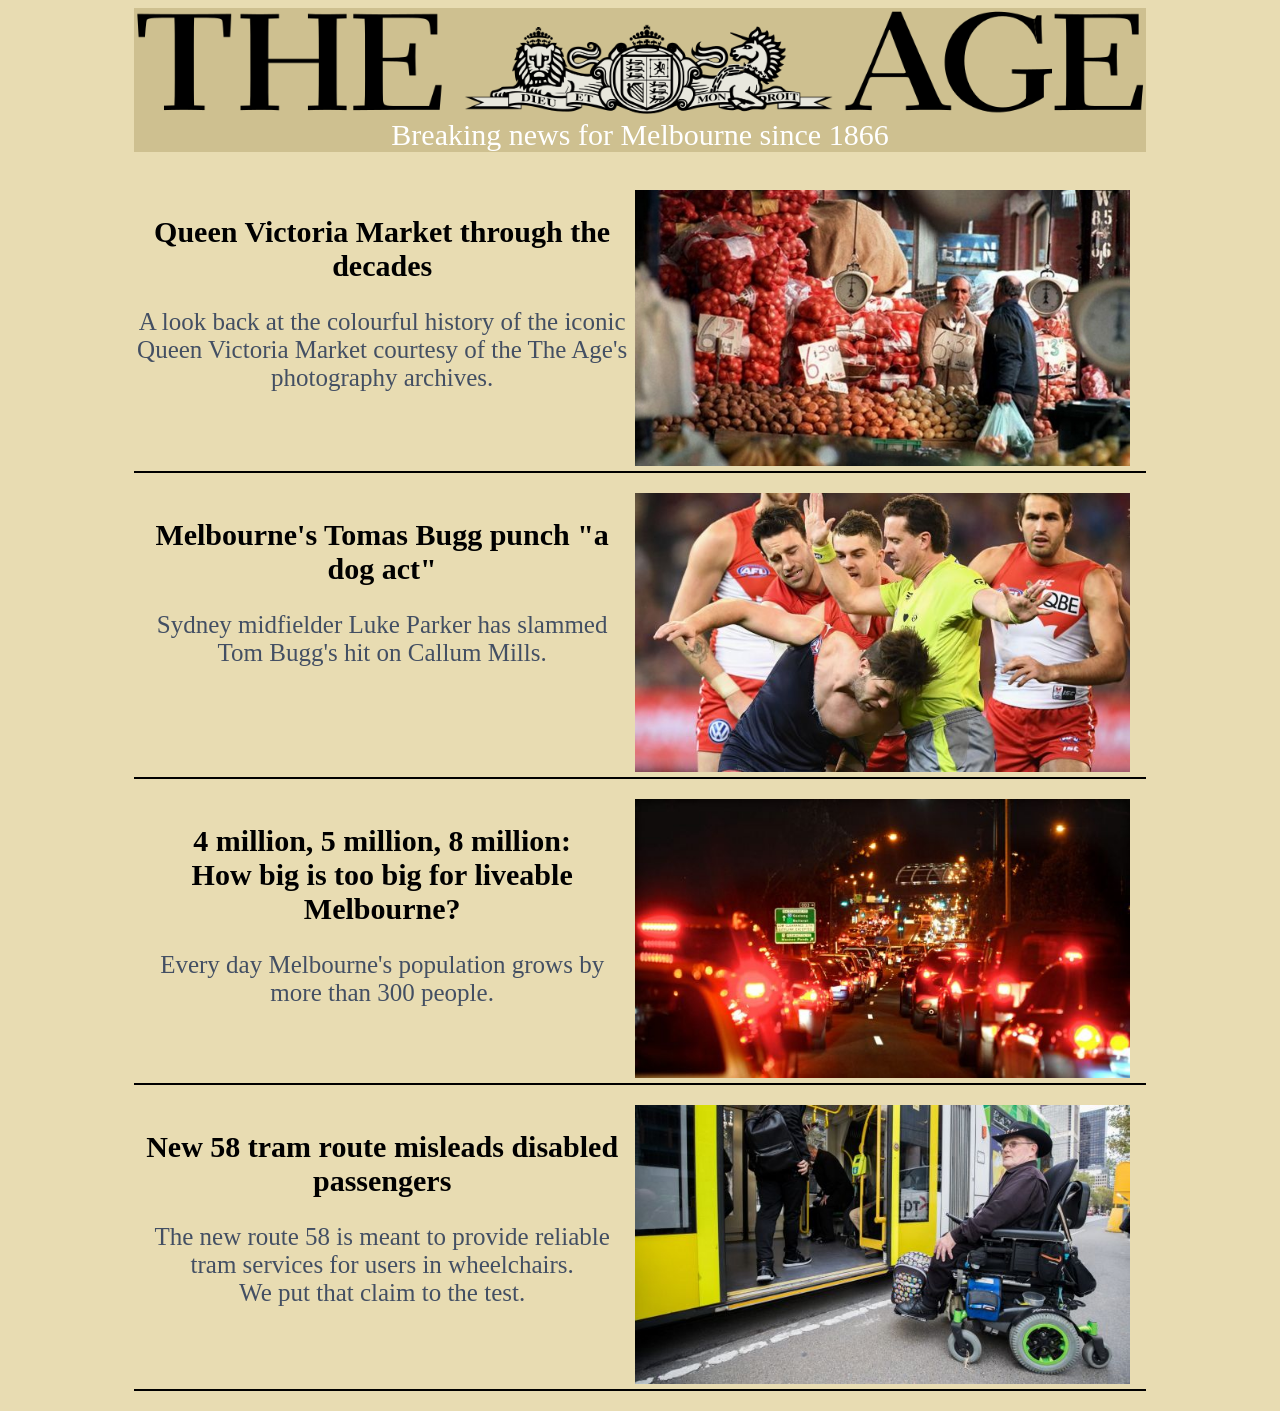
<file: index.html>
<!DOCTYPE html>
<html lang="en">
<head>
    <meta charset="UTF-8">
    <title>The Age: News for Melbourne since 1866</title>
        <link href="https://fonts.googleapis.com/css?family=Lora" rel="stylesheet">
        <link rel="stylesheet" href="style.css">
  </head>
  <body>
  <div class ="newslist">
    <div class="common">
    <img src="The_Age_logo.png" alt"The Age logo">
    <p> Breaking news for Melbourne since 1866</p>
    </div>
<br>
    <div class="special">

            <div class="story">
            <div class= "headlinewoff">
            <a href="http://www.smh.com.au/video/video-news/video-victoria-news/queen-victoria-market-through-the-decades-20170707-4vvoi.html" class="headline-link">
            <h2>Queen Victoria Market through the decades</h2></a>
            <p  class="woff">A look back at the colourful history of the iconic Queen Victoria Market courtesy of the The Age's photography archives.</p></div>
            <a href="http://www.smh.com.au/video/video-news/video-victoria-news/queen-victoria-market-through-the-decades-20170707-4vvoi.html"><img src="queen vic.jpg" alt"QMarket vendor in 1990s"></a>
            </div>


            <div class="story">
            <div class= "headlinewoff">
            <a href="http://www.theage.com.au/afl/afl-news/melbournes-tomas-bugg-reported-for-striking-swan-callum-mills-20170630-gx2g3m.html" class="headline-link">
            <h2>Melbourne's Tomas Bugg punch "a dog act"</h2></a>
            <p class= "woff">Sydney midfielder Luke Parker has slammed Tom Bugg's hit on Callum Mills.</p></div>
            <a href="http://www.theage.com.au/afl/afl-news/melbournes-tomas-bugg-reported-for-striking-swan-callum-mills-20170630-gx2g3m.html"><img src="bugg.jpg" alt="Sydney players with Tomas Bugg"></a>
            </div>


            <div class="story">
            <div class= "headlinewoff">
            <a href="http://www.theage.com.au/victoria/4-million-5-million-8-million-how-big-is-too-big-for-liveable-melbourne-20170630-gx1uo9.html" class="headline-link">
            <h2>4 million, 5 million, 8 million:<br> How big is too big for liveable Melbourne?</h2></a>
            <p class= "woff">Every day Melbourne's population grows by more than 300 people.</p></div>
            <a href="http://www.theage.com.au/victoria/4-million-5-million-8-million-how-big-is-too-big-for-liveable-melbourne-20170630-gx1uo9.html">  <img src="melb traffic.jpg" alt="a traffic jam in Melbourne"></a>
            </div>


            <div class="story">
            <div class= "headlinewoff">
            <a href="http://www.smh.com.au/video/video-news/video-victoria-news/melbournes-new-tram-route-misleads-disabled-passengers-20170501-4tksh.htmll" class="headline-link">
            <h2>New 58 tram route misleads disabled passengers</h2></a>
            <p class= "woff">The new route 58 is meant to provide reliable tram services for users in wheelchairs.<br> We put that claim to the test.</p></div>
            <a href="http://www.smh.com.au/video/video-news/video-victoria-news/melbournes-new-tram-route-misleads-disabled-passengers-20170501-4tksh.html"><img src="58 tram.jpg" alt="A disabled passenger can't get on a tram"></a>
            </div>


</body>
</html>
</file>
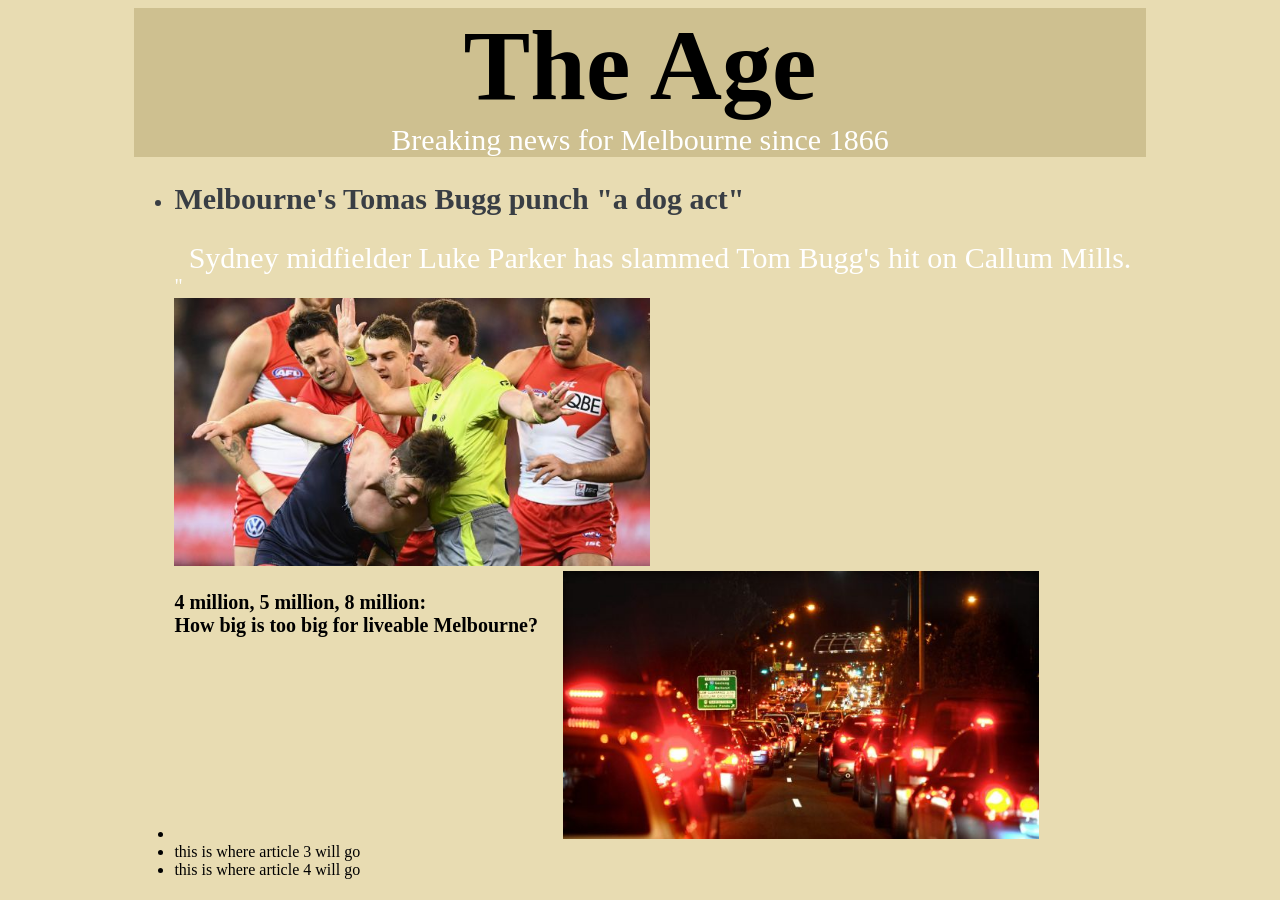
<file: first.html>
<!DOCTYPE html>
<html lang="en">
<head>
    <meta charset="UTF-8">
    <title>The Age: News for Melbourne since 1866</title>
        <link href="https://fonts.googleapis.com/css?family=Lora" rel="stylesheet">
        <link rel="stylesheet" href="style.css">
  </head>
  <body>
    <div class ="newslist">
      <div class="common">
        <h1>The Age</h1>
        <p> Breaking news for Melbourne since 1866</p>

      </div>
      <div class="special">

        <ul>
          <li id="onelist">
            <div class="top-story"><h2>Melbourne's Tomas Bugg punch "a dog act"</h2>
            <p>Sydney midfielder Luke Parker has slammed Tom Bugg's hit on Callum Mills.</p></div>
            <a href="http://www.theage.com.au/afl/afl-news/melbournes-tomas-bugg-reported-for-striking-swan-callum-mills-20170630-gx2g3m.html">"<img src="bugg.jpg" alt="Sydney players with Tomas Bugg"></a></li>
          <li><h3>4 million, 5 million, 8 million:<br> How big is too big for liveable Melbourne?</h3><a href="http://www.theage.com.au/victoria/4-million-5-million-8-million-how-big-is-too-big-for-liveable-melbourne-20170630-gx1uo9.html">  <img src="melb traffic.jpg" alt="a traffic jam in Melbourne"></a>
        </li>
          <li>this is where article 3 will go</li>
          <li>this is where article 4 will go</li>
        </ul>

      </div>
  </div>
</body>
</html>
</file>
<file: style.css>
body{
  background-color: #e8dcb2;
  font-family: fantasy;
  font-family: 'montserrat'
}
p {
  color: white;
  font-size: 30px;
  font-weight:lighter;
  text-align: center;
  margin: 0;
}

.woff {
font-size: 25px;
color:#434f63;
}

img {
  width:100%;
}
.common {background-color: #cec090;
}


h1 {
  font-size: 100px;
  margin:0;
  text-align: center;

}
a {
  color: white;
  text-decoration: none;
  width: 49%;
  display: inline-block;
}

.headlinewoff {
  width: 49%;
  display: inline-block;
  vertical-align: top;
  text-align: center;
}

a.headline-link {
  color: black;
  width: 100%;
}

#onelist {
  color: #393e44;
  font-size: 20px;
}
.newslist {
  width: 80%;
  margin: auto;

}
h2 {
  vertical-align: top;
}

h3 {
  width: 40%;
  display: inline-block;
  font-size: 20px;
  vertical-align: top;
}


.story {
  font-size: 20px;
  margin-top: 20px;
  margin-bottom: 20px;
  border-bottom: 2px solid black;
}
</file>
